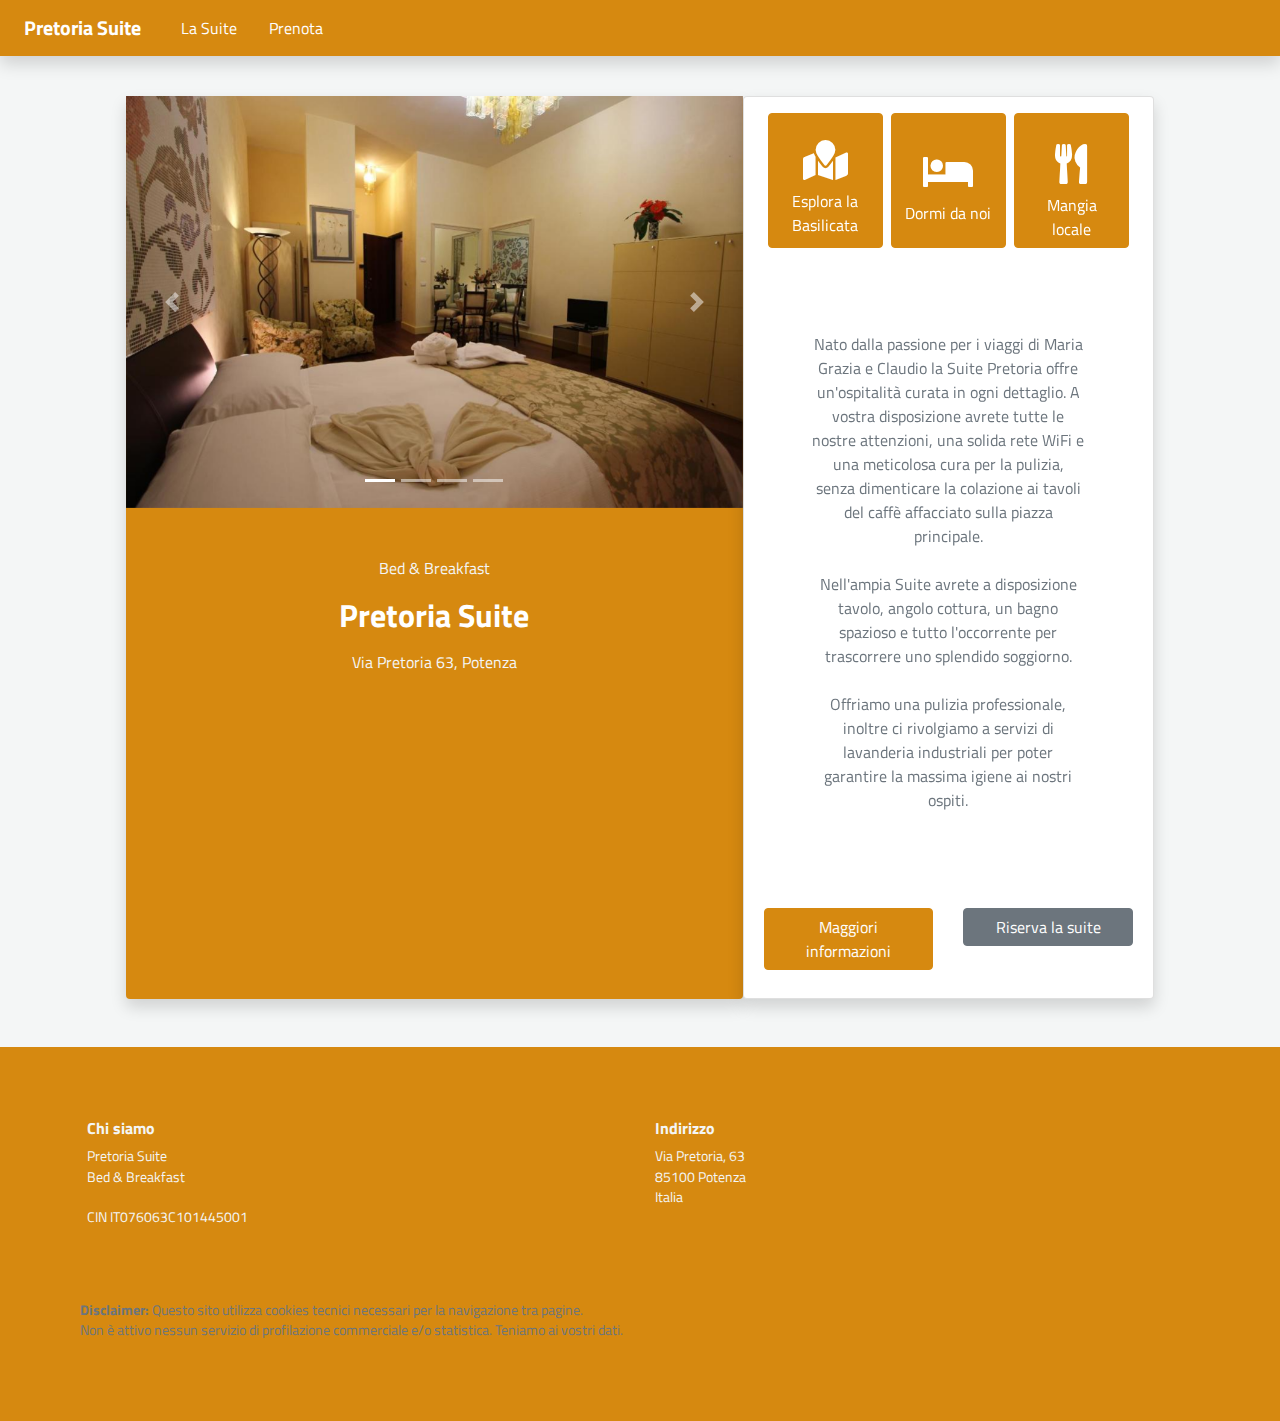
<file: index.html>
<!doctype html>
<html lang="en">

<head>
  <meta charset="utf-8">
  <title>Pretoria Suite - Potenza</title>
  <base href="/">

  <meta name="viewport" content="width=device-width, initial-scale=1,  shrink-to-fit=no">
  <!--link rel="icon" type="image/x-icon" href="favicon.ico"-->

  <meta name="theme-color" content="#282c37">

  <meta name="description"
    content="Una lussuosa suite in Via Pretoria 63, Potenza. Vieni a dormire nel cuore della Basilicata.">
</head>

<body>
  <app-root></app-root>
<script src="runtime-es2015.js" type="module"></script><script src="runtime-es5.js" nomodule defer></script><script src="polyfills-es5.js" nomodule defer></script><script src="polyfills-es2015.js" type="module"></script><script src="styles-es2015.js" type="module"></script><script src="styles-es5.js" nomodule defer></script><script src="vendor-es2015.js" type="module"></script><script src="vendor-es5.js" nomodule defer></script><script src="main-es2015.js" type="module"></script><script src="main-es5.js" nomodule defer></script></body>

</html>
</file>
